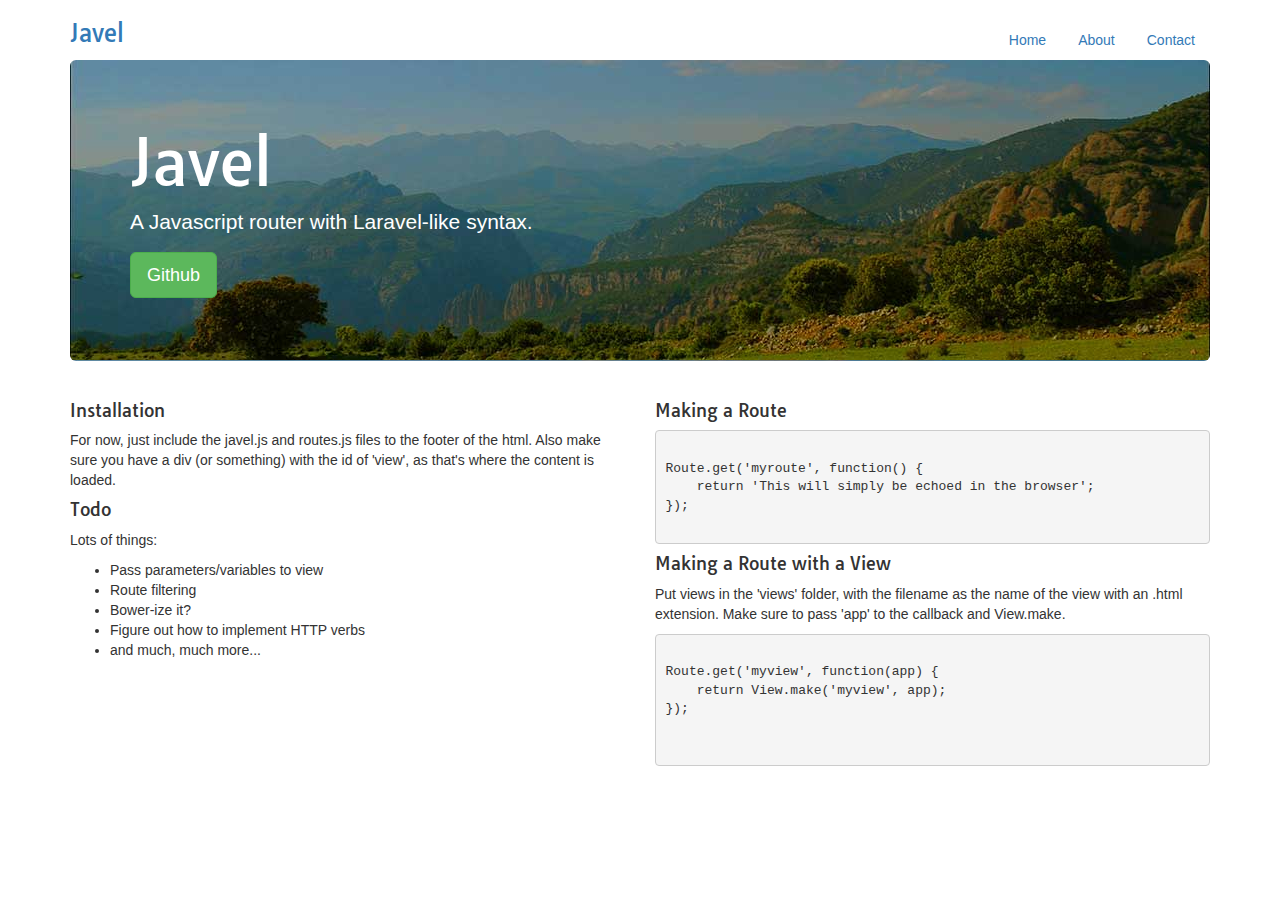
<file: index.html>
<!DOCTYPE html>
<html>
<head lang="en">
    <meta charset="UTF-8">
    <title>Javel :: Javascript Routing with Syntax Similar to Laravel</title>
    <link rel="stylesheet" href="//netdna.bootstrapcdn.com/bootstrap/3.1.1/css/bootstrap.min.css">
    <link href='http://fonts.googleapis.com/css?family=Tauri' rel='stylesheet' type='text/css'>
    <link rel="stylesheet" href="css/main.css">
</head>
<body>
<!-- constant navigation -->
<div class="container">
    <div class="header">
        <ul class="nav nav-pills pull-right">
            <li><a href="#">Home</a></li>
            <li><a href="#about">About</a></li>
            <li><a href="#contact">Contact</a></li>
        </ul>
        <h3 class="text-muted"><a href="#">Javel</a></h3>
    </div>
</div>

<!-- where the content is rendered -->
<div id="view"></div>
<script src="js/javel.js"></script>
<script src="js/routes.js"></script>
</body>
</html>
</file>
<file: css/main.css>
body {
    font-family: 'Tauri', 'sans-serif';
}
p, li{
    font-family: "Helvetica Neue", Helvetica, Arial, sans-serif;
}
div.jumbotron {
    background: url(../img/bg.jpg);
    color: #fff;
}
.jumbotron small {
    color: #fff
}
</file>
